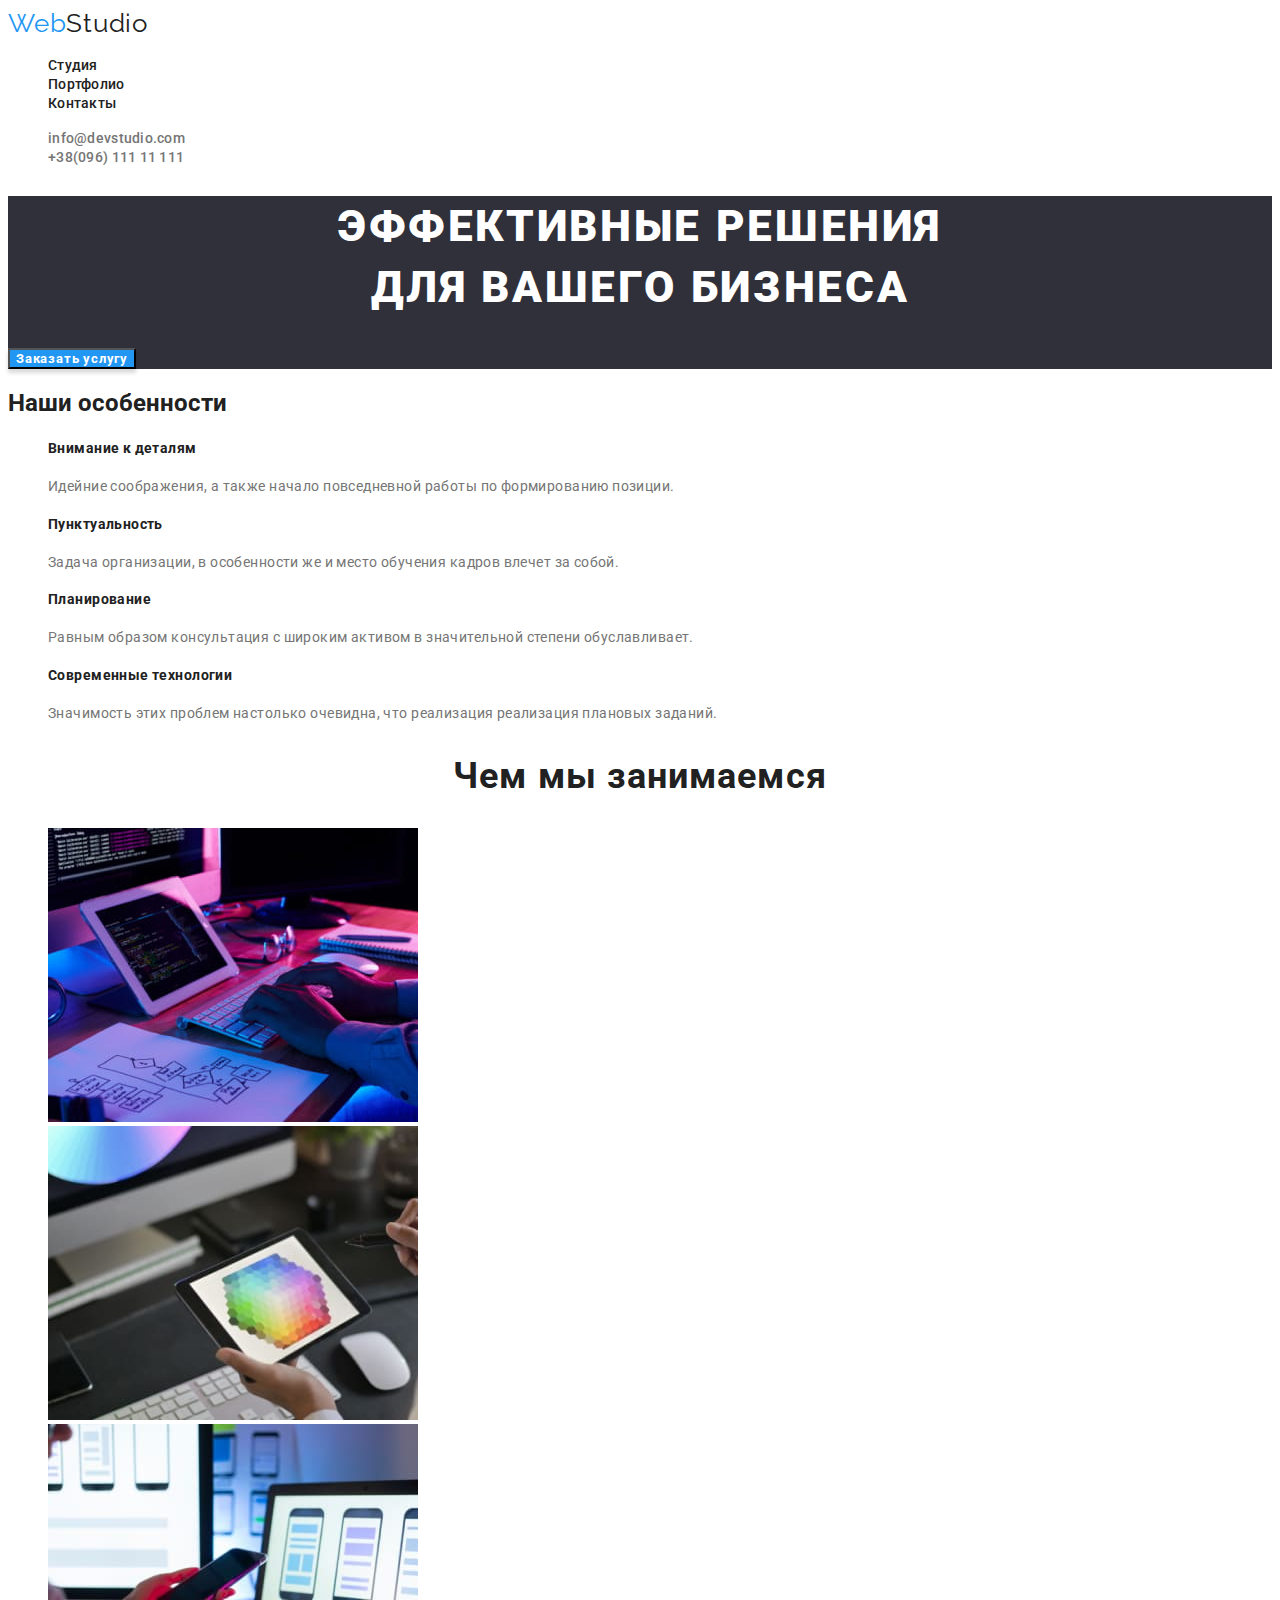
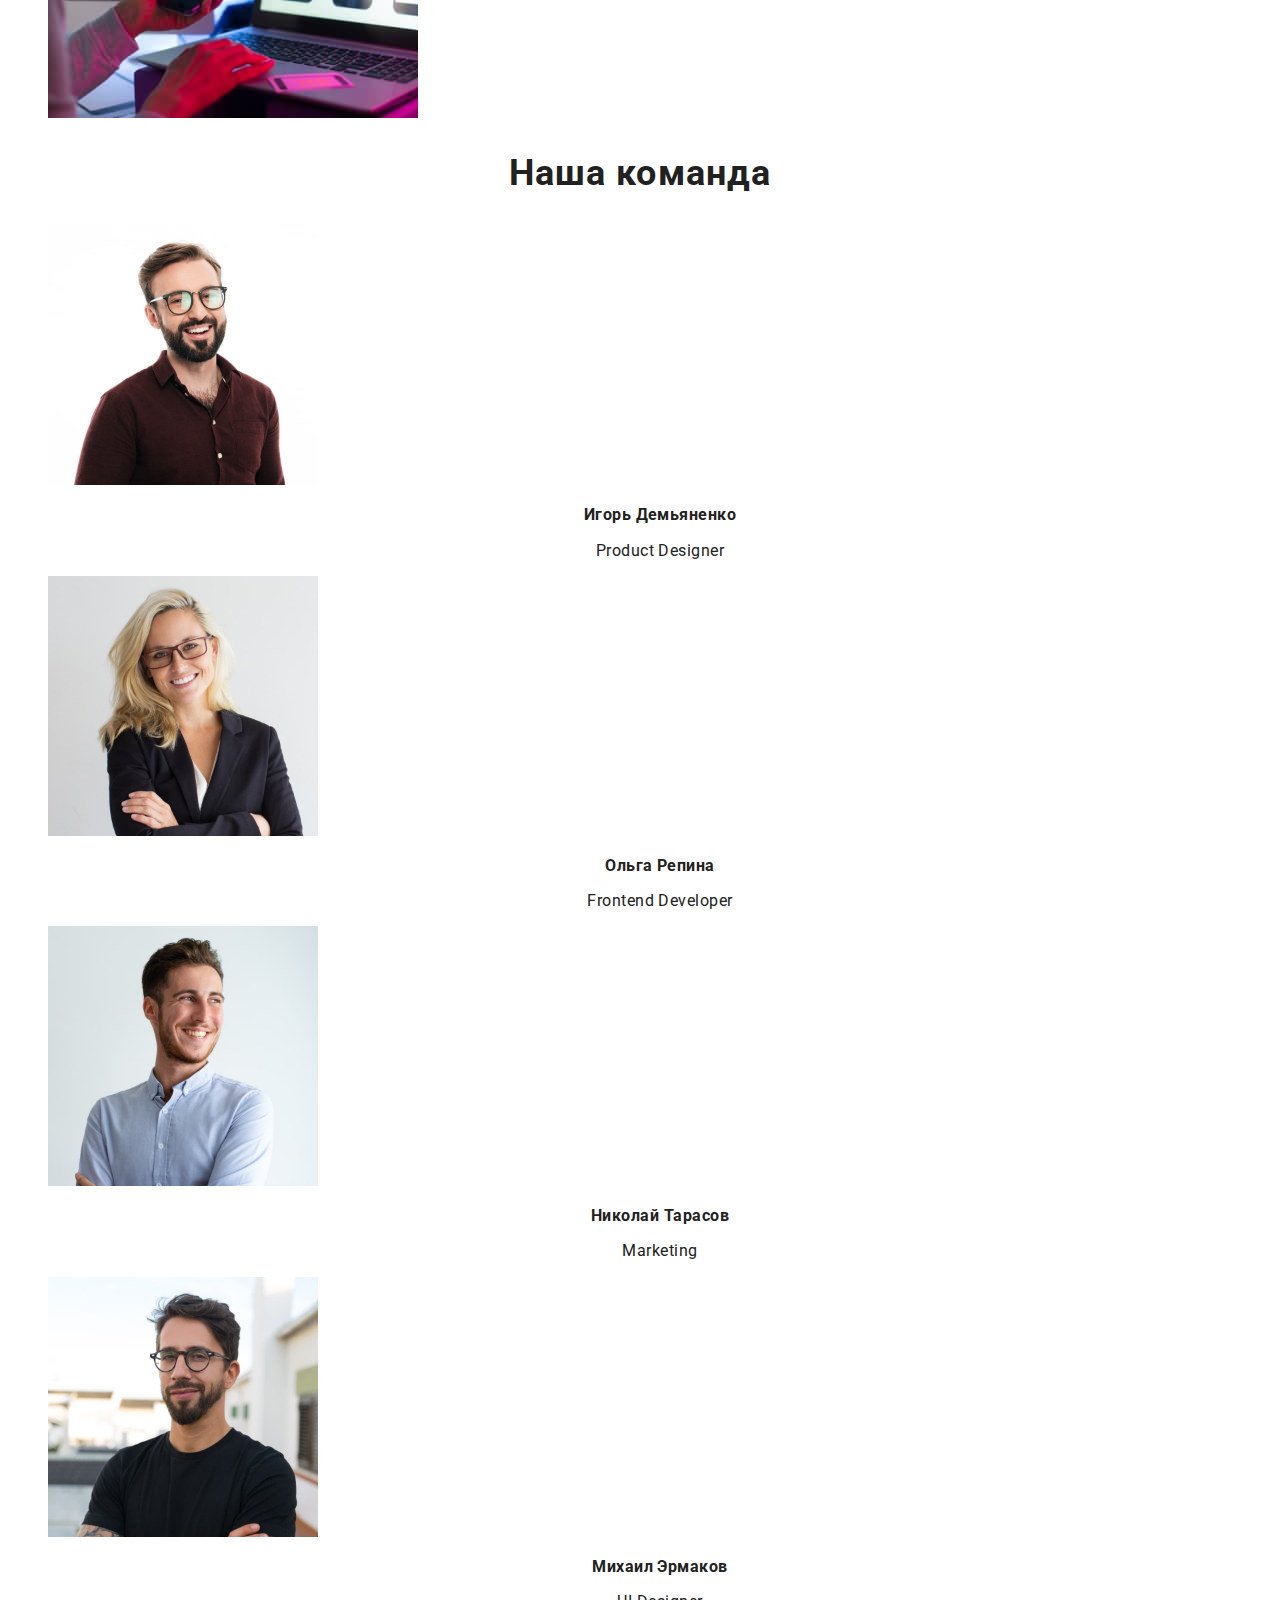
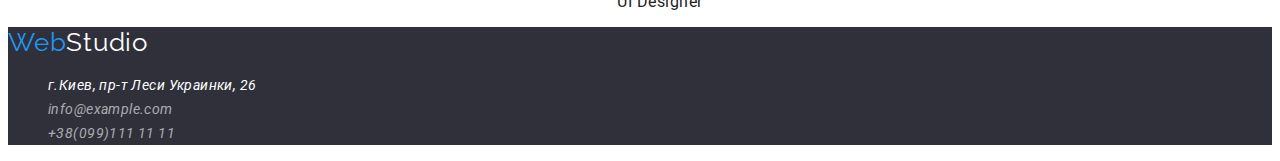
<file: index.html>
<!DOCTYPE html>
<html lang="ru">
  <head>
    <meta charset="UTF-8" />
    <meta http-equiv="X-UA-Compatible" content="IE=edge" />
    <meta name="viewport" content="width=device-width, initial-scale=1.0" />
    <title>Document</title>
    <link
      href="https://fonts.googleapis.com/css2?family=Raleway:wght@700&family=Roboto:wght@400;500;700;900&display=swap"
      rel="stylesheet"
    />
    <link rel="stylesheet" href="./css/style.css" type="text/css" />
  </head>
  <body>
    <header class="header">
      <nav class="header-nav">
        <a class="header-site-logo" href="./index.html"
          ><span class="logo-web">Web</span>Studio</a
        >
        <ul class="site-nav">
          <li><a class="site-nav-link" href="">Студия</a></li>
          <li>
            <a class="site-nav-link" href="./portfolio.html">Портфолио</a>
          </li>
          <li><a class="site-nav-link" href="">Контакты</a></li>
        </ul>
      </nav>
      <ul class="header-contacts">
        <li>
          <a class="header-contacts-link" href="maito:info@devstudio.com"
            >info@devstudio.com</a
          >
        </li>
        <li>
          <a class="header-contacts-link" href="tel:+380961111111"
            >+38(096) 111 11 111</a
          >
        </li>
      </ul>
    </header>
    <main>
      <section class="section">
        <h1 class="main-title">
          Эффективные решения <br />
          для вашего бизнеса
        </h1>
        <button type="button" class="button">Заказать услугу</button>
      </section>
      <section>
        <h2 class="title">Наши особенности</h2>
        <ul class="section-features">
          <li>
            <h3 class="section-features-title">Внимание к деталям</h3>
            <p class="section-features-text">
              Идейние соображения, а также начало повседневной работы по
              формированию позиции.
            </p>
          </li>
          <li>
            <h3 class="section-features-title">Пунктуальность</h3>
            <p class="section-features-text">
              Задача организации, в особенности же и место обучения кадров
              влечет за собой.
            </p>
          </li>
          <li>
            <h3 class="section-features-title">Планирование</h3>
            <p class="section-features-text">
              Равным образом консультация с широким активом в значительной
              степени обуславливает.
            </p>
          </li>
          <li>
            <h3 class="section-features-title">Cовременные технологии</h3>
            <p class="section-features-text">
              Значимость этих проблем настолько очевидна, что реализация
              реализация плановых заданий.
            </p>
          </li>
        </ul>
      </section>
      <section>
        <h2 class="title-activities">Чем мы занимаемся</h2>
        <ul class="section-activities">
          <li>
            <img src="images/img-one.jpg" alt="крутое фото" width="370" />
          </li>
          <li>
            <img src="images/img-two.jpg" alt="ноутбук" width="370" />
          </li>
          <li>
            <img src="images/img-three.jpg" alt="планшет" width="370" />
          </li>
        </ul>
      </section>
      <section>
        <h2 class="section-team-title">Наша команда</h2>
        <ul class="section-team">
          <li>
            <img src="images/igor.jpg" alt="Продуктовый Дизайнер" width="270" />
            <h3 class="section-worker-name">Игорь Демьяненко</h3>
            <p class="section-worker-profession">Product Designer</p>
          </li>
          <li>
            <img src="images/olga.jpg" alt="Фронтенд разработчик" width="270" />
            <h3 class="section-worker-name">Ольга Репина</h3>
            <p class="section-worker-profession">Frontend Developer</p>
          </li>
          <li>
            <img src="images/nikolay.jpg" alt="Маркетолог" width="270" />
            <h3 class="section-worker-name">Николай Тарасов</h3>
            <p class="section-worker-profession">Marketing</p>
          </li>
          <li>
            <img src="images/misha.jpg" alt="ЮА Дизайнер" width="270" />
            <h3 class="section-worker-name">Михаил Эрмаков</h3>
            <p class="section-worker-profession">UI Designer</p>
          </li>
        </ul>
      </section>
    </main>
    <footer class="footer">
      <a class="footer-site-logo" href="./index.html"
        ><span class="logo-web">Web</span>Studio</a
      >
      <address>
        <ul class="footer-contacts">
          <li>
            <a
              class="contacts-link-address"
              href="https://goo.gl/maps/6XtrzVKki8jd2SZe8"
              rel="noopener noreferrer"
              >г.Киев, пр-т Леси Украинки, 26</a
            >
          </li>
          <li>
            <a class="footer-contacts-link" href="mailto:info@example.com"
              >info@example.com</a
            >
          </li>
          <li>
            <a class="footer-contacts-link" href="tel:+380991111111"
              >+38(099)111 11 11</a
            >
          </li>
        </ul>
      </address>
    </footer>
  </body>
</html>
</file>
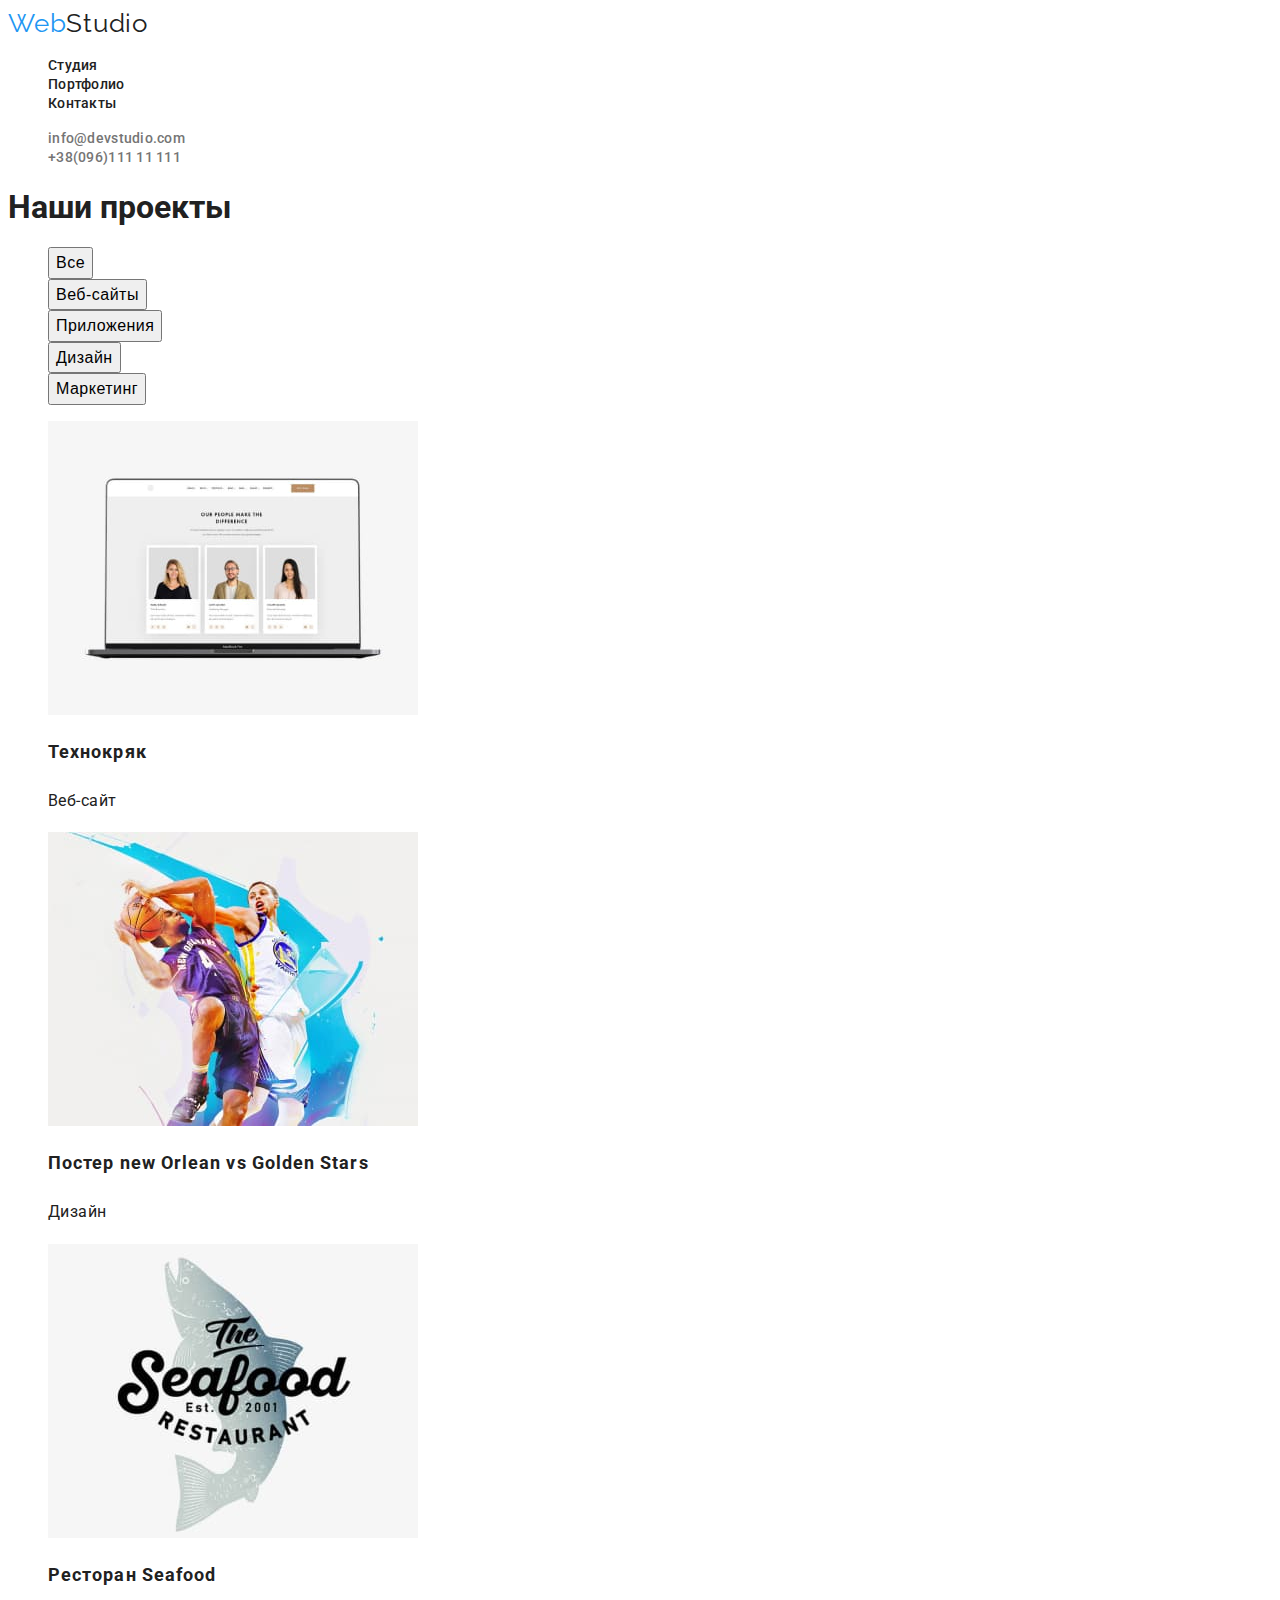
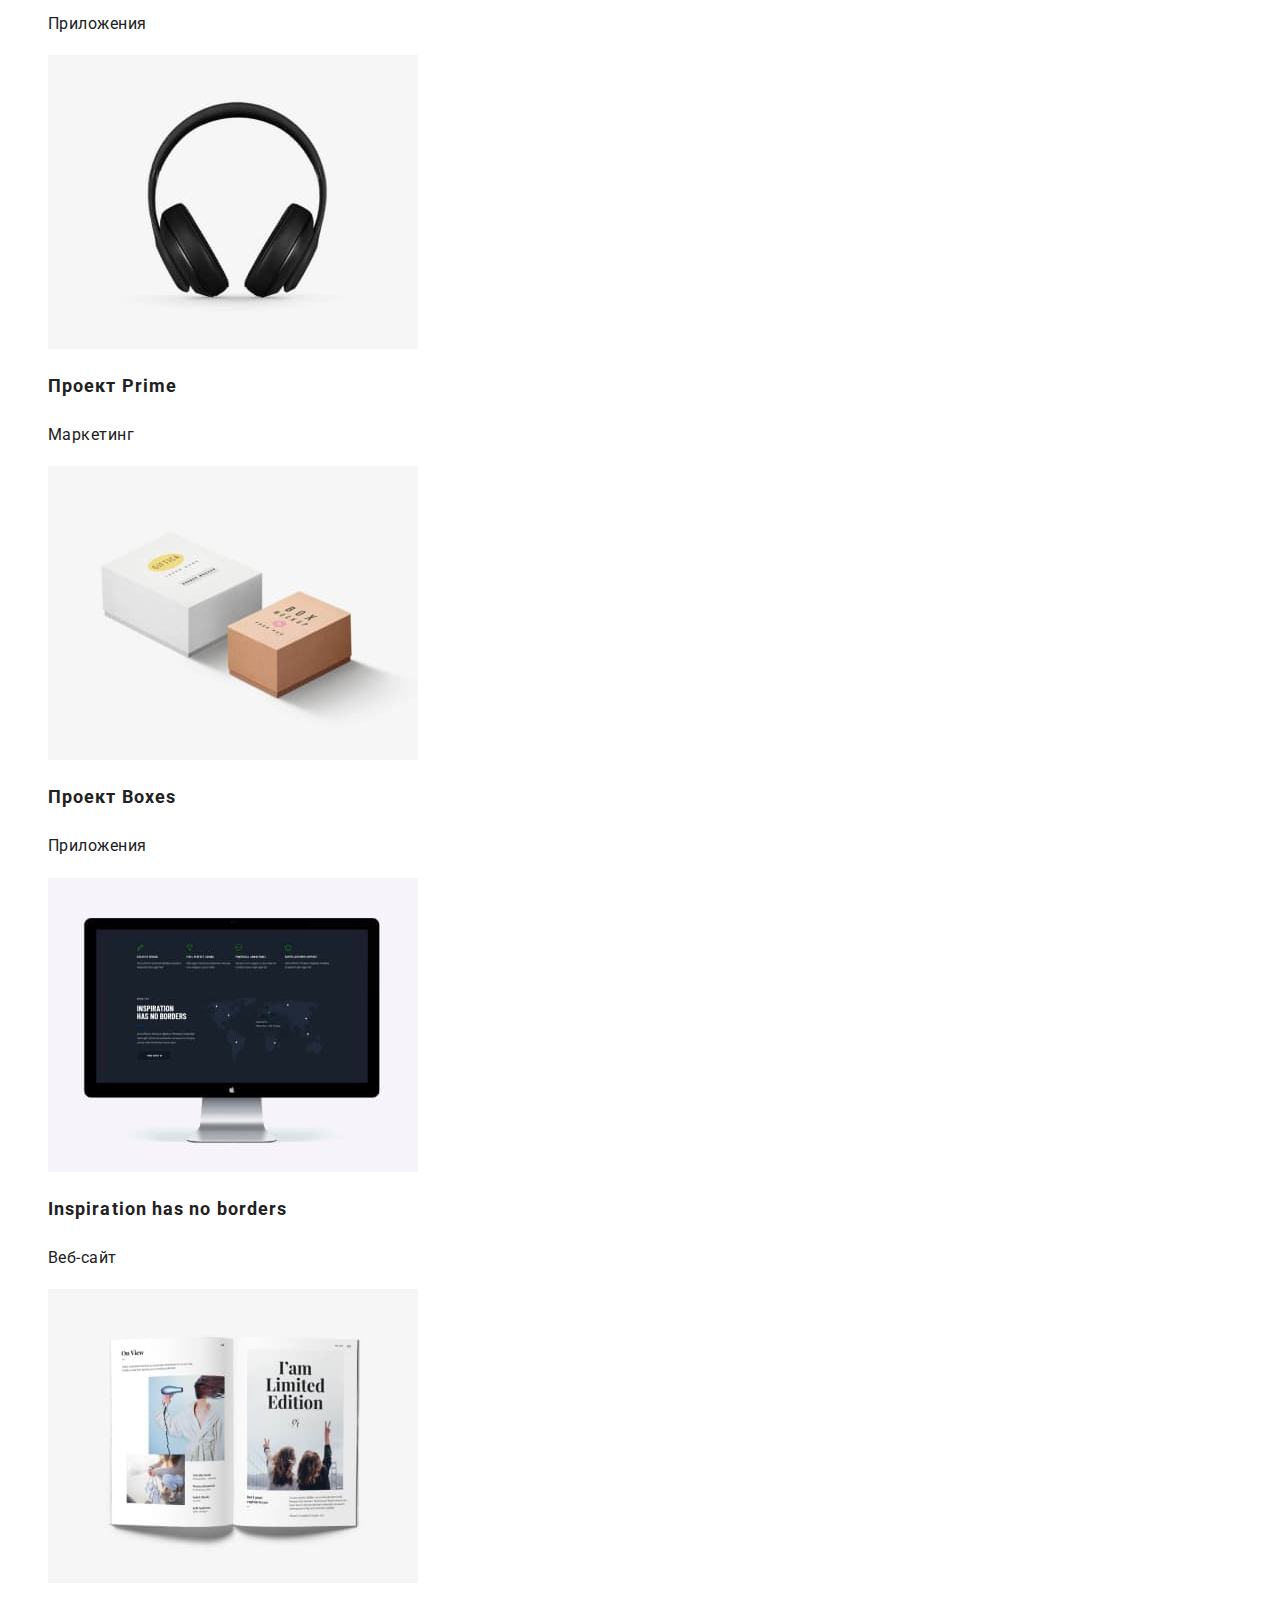
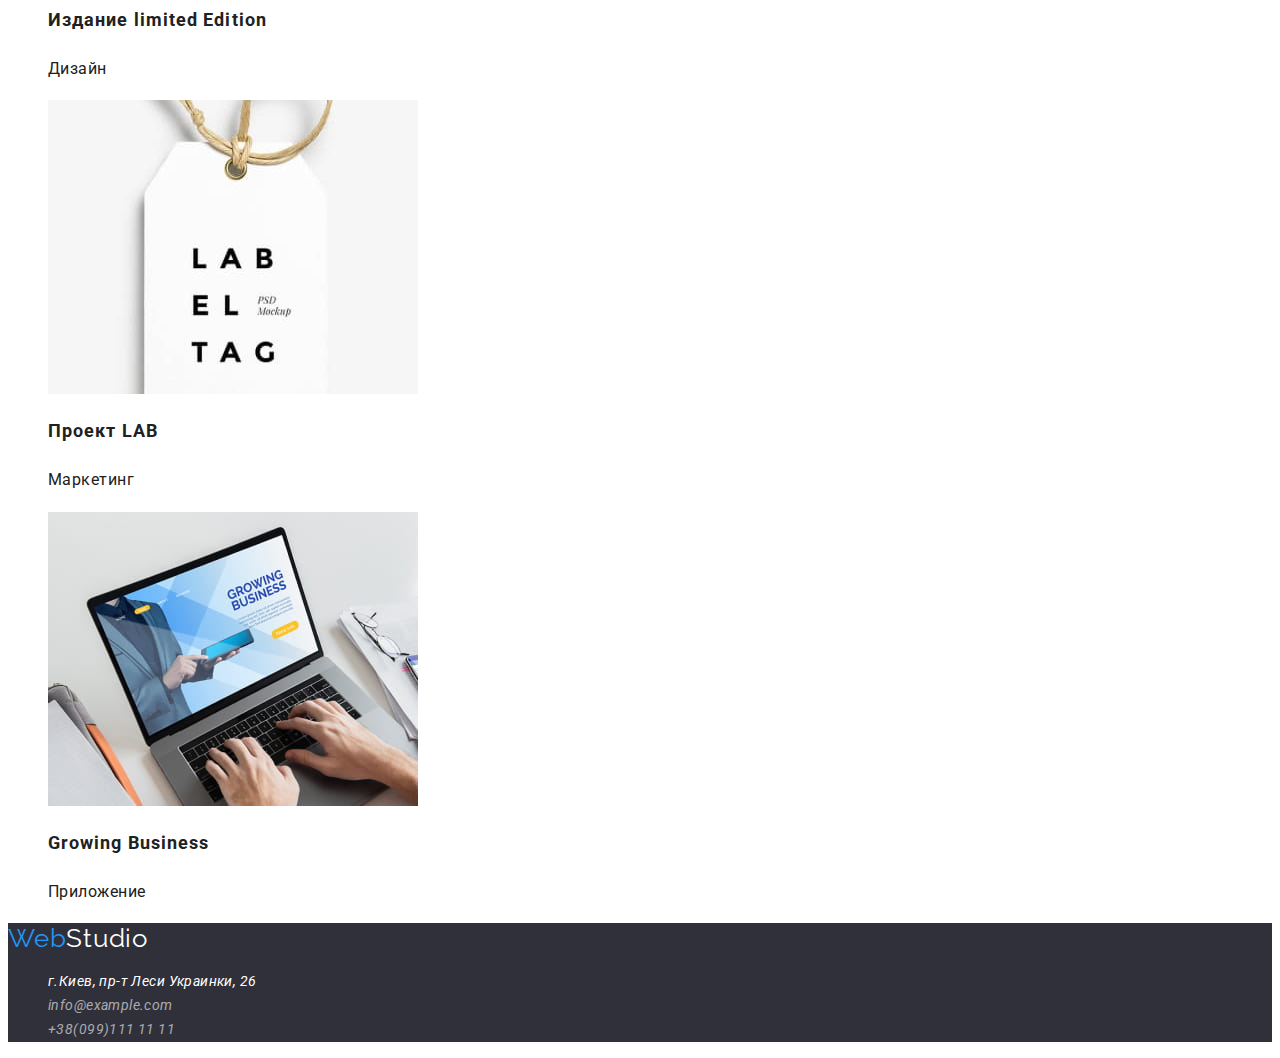
<file: portfolio.html>
<!DOCTYPE html>
<html lang="ru">
  <head>
    <meta charset="UTF-8" />
    <meta http-equiv="X-UA-Compatible" content="IE=edge" />
    <meta name="viewport" content="width=device-width, initial-scale=1.0" />
    <title>Portfolio</title>
    <link
      href="https://fonts.googleapis.com/css2?family=Raleway:wght@700&family=Roboto:wght@400;500;700;900&display=swap"
      rel="stylesheet"
    />
    <link rel="stylesheet" href="./css/style.css" type="text/css" />
  </head>
  <body>
    <header class="neader">
      <nav>
        <a class="header-site-logo" href="./index.html"
          ><span class="logo-web">Web</span>Studio</a
        >
        <ul class="site-nav">
          <li><a class="site-nav-link" href="">Студия</a></li>
          <li>
            <a class="site-nav-link" href="./portfolio.html">Портфолио</a>
          </li>
          <li><a class="site-nav-link" href="">Контакты</a></li>
        </ul>
      </nav>
      <ul class="header-contacts">
        <li>
          <a class="header-contacts-link" href="mailto:info@devstudio.com"
            >info@devstudio.com</a
          >
        </li>
        <li>
          <a class="header-contacts-link" href="tel:+380991111111"
            >+38(096)111 11 111</a
          >
        </li>
      </ul>
    </header>
    <main>
      <section>
        <h1 class="title">Наши проекты</h1>
        <ul class="button-list">
          <li><button type="button" class="button-link">Все</button></li>
          <li><button type="button" class="button-link">Веб-сайты</button></li>
          <li><button type="button" class="button-link">Приложения</button></li>
          <li><button type="button" class="button-link">Дизайн</button></li>
          <li><button type="button" class="button-link">Маркетинг</button></li>
        </ul>
        <ul class="section-list">
          <li>
            <img
              src="./images/web-site.jpg"
              alt="веб сайт"
              height="294"
              width="370"
            />
            <h2 class="section-list-title">Технокряк</h2>

            <p class="section-text">Веб-сайт</p>
          </li>
          <li>
            <img
              src="./images/poster.jpg"
              alt="постер"
              height="294"
              width="370"
            />
            <h2 class="section-list-title">
              Постер new Orlean vs Golden Stars
            </h2>

            <p class="section-text">Дизайн</p>
          </li>
          <li>
            <img
              src="./images/sea-food.jpg"
              alt="ресторан"
              height="294"
              width="370"
            />
            <h2 class="section-list-title">Ресторан Seafood</h2>

            <p class="section-text">Приложения</p>
          </li>
          <li>
            <img
              src="./images/headphones.jpg"
              alt="наушники"
              height="294"
              width="370"
            />
            <h2 class="section-list-title">Проект Prime</h2>

            <p class="section-text">Маркетинг</p>
          </li>
          <li>
            <img
              src="./images/box.jpg"
              alt="коробки"
              height="294"
              width="370"
            />
            <h2 class="section-list-title">Проект Boxes</h2>
            <p class="section-text">Приложения</p>
          </li>
          <li>
            <img
              src="./images/desktop.jpg"
              alt="ноутбук"
              height="294"
              width="370"
            />
            <h2 class="section-list-title">Inspiration has no borders</h2>

            <p class="section-text">Веб-сайт</p>
          </li>
          <li>
            <img
              src="./images/issue.jpg"
              alt="Журнал"
              height="294"
              width="370"
            />
            <h2 class="section-list-title">Издание limited Edition</h2>

            <p class="section-text">Дизайн</p>
          </li>
          <li>
            <img
              src="./images/lab.jpg"
              alt="Проект Лаб"
              height="294"
              width="370"
            />

            <h2 class="section-list-title">Проект LAB</h2>

            <p class="section-text">Маркетинг</p>
          </li>
          <li>
            <img
              src="./images/laptop.jpg"
              alt="ноутбук"
              height="294"
              width="370"
            />
            <h2 class="section-list-title">Growing Business</h2>

            <p class="section-text">Приложение</p>
          </li>
        </ul>
      </section>
    </main>
    <footer class="footer">
      <a class="footer-site-logo" href="./index.html"
        ><span class="logo-web">Web</span>Studio</a
      >
      <address>
        <ul class="footer-contacts">
          <li>
            <a
              class="contacts-link-address"
              href="https://goo.gl/maps/6XtrzVKki8jd2SZe8"
              rel="noopener"
              >г.Киев, пр-т Леси Украинки, 26</a
            >
          </li>
          <li>
            <a class="footer-contacts-link" href="mailto:info@example.com"
              >info@example.com</a
            >
          </li>
          <li>
            <a class="footer-contacts-link" href="tel:+380991111111"
              >+38(099)111 11 11</a
            >
          </li>
        </ul>
      </address>
    </footer>
  </body>
</html>
</file>
<file: css/style.css>
:root {
  --accent-link-color: #2196f3;
  --main-color: #212121;
  --initial-text-color: #757575;
  --address-link-color: #ffffff;
}
body {
  font-family: Roboto, sans-serif;
  color: var(--main-color);
}
.header-site-logo .logo-web {
  color: #2196f3;
}
.header-site-logo {
  color: inherit;
  font-family: Raleway;
  font-size: 26px;
  line-height: 1.2;
  letter-spacing: 0.03em;
  text-decoration: none;
}
.footer-site-logo {
  text-decoration: none;
  color: #ffffff;
  font-family: Raleway;
  font-size: 26px;
  line-height: 1.2;
  letter-spacing: 0.03em;
}
.footer-site-logo .logo-web {
  color: #2196f3;
}
.site-nav {
  list-style: none;
}
.site-nav-link {
  font-style: normal;
  font-weight: 500;
  font-size: 14px;
  line-height: 1.1;
  letter-spacing: 0.02em;
  text-decoration: none;
  color: inherit;
}
.site-nav-link:hover {
  color: var(--accent-link-color);
}

.header-contacts-link {
  font-weight: 500;
  font-size: 14px;
  line-height: 1.1;
  letter-spacing: 0.02em;
  text-decoration: none;
  color: var(--initial-text-color);
}
.header-contacts-link:hover {
  color: var(--accent-link-color);
}
.header-contacts {
  list-style: none;
}
.footer-contacts {
  list-style: none;
}
.footer-contacts-link {
  text-decoration: none;
  font-size: 14px;
  line-height: 1.7;
  letter-spacing: 0.03em;
  color: rgba(255, 255, 255, 0.6);
}
.footer-contacts-link:hover {
  color: var(--accent-link-color);
}
.contacts-link-address {
  font-weight: normal;
  font-size: 14px;
  line-height: 1.7;
  letter-spacing: 0.03em;
  text-decoration: none;
  color: var(--address-link-color);
}
.section {
  background-color: #2f303a;
}
.main-title {
  font-style: normal;
  font-weight: 900;
  font-size: 44px;
  line-height: 1.4;
  text-align: center;
  letter-spacing: 0.06em;
  text-transform: uppercase;
  color: #ffffff;
}
.button {
  font-family: inherit;
  font-weight: bold;
  align-items: center;
  text-align: center;
  letter-spacing: 0.06em;
  color: #ffffff;
  background: #2196f3;
  box-shadow: 0px 4px 4px rgba(0, 0, 0, 0.15);
}
.button:hover {
  cursor: pointer;
}
.section-features-title {
  font-size: 14px;
  line-height: 1.7;
  letter-spacing: 0.03em;
  color: inherit;
}
.section-features-text {
  font-size: 14px;
  line-height: 1.7;
  letter-spacing: 0.03em;
  color: var(--initial-text-color);
}
.title-activities {
  font-size: 36px;
  line-height: 1.2;
  text-align: center;
  letter-spacing: 0.03em;
}
.section-team-title {
  font-size: 36px;
  line-height: 1.2;
  text-align: center;
  letter-spacing: 0.03em;
}
.section-worker-name {
  font-size: 16px;
  line-height: 1.2;
  text-align: center;
  letter-spacing: 0.03em;
}
.section-worker-profession {
  font-size: 16px;
  line-height: 1.2;
  text-align: center;
  letter-spacing: 0.03em;
}
.section-list {
  list-style: none;
}
.button-list {
  list-style: none;
}
.button-link {
  font-size: 16px;
  line-height: 1.6;
  text-align: center;
  letter-spacing: 0.03em;
}
.button-link:hover {
  cursor: pointer;
  color: #ffffff;
  background-color: var(--accent-link-color);
}
.section-list-title {
  font-size: 18px;
  line-height: 2;
  letter-spacing: 0.06em;
}
.section-text {
  font-size: 16px;
  line-height: 1.9;
  letter-spacing: 0.03em;
}
.footer {
  background-color: #2f303a;
}
.section-activities,
.section-features,
.section-team {
  list-style: none;
}
</file>
